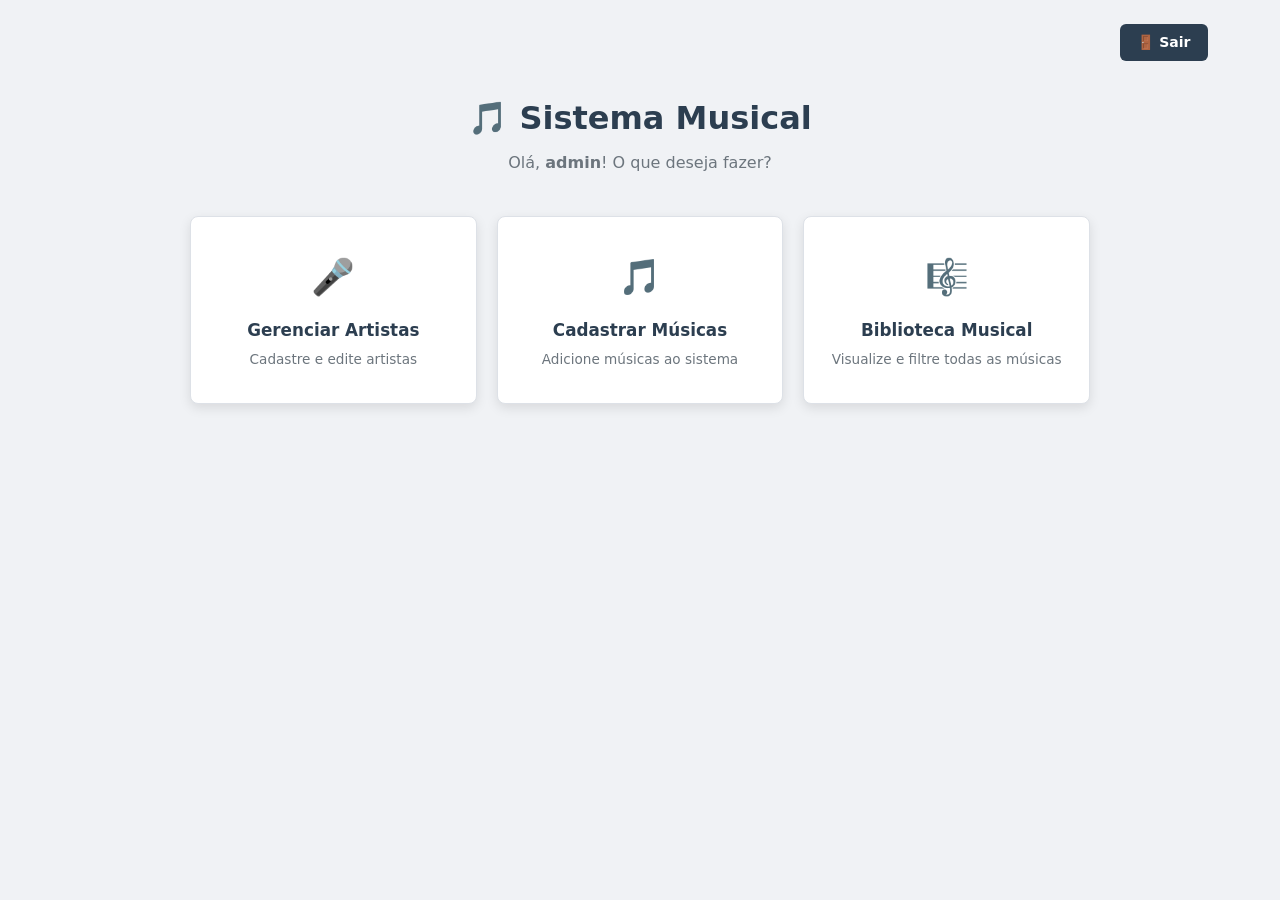
<file: index.html>
<!DOCTYPE html>
<html lang="pt-br">

<head>
    <meta charset="UTF-8">
    <meta name="viewport" content="width=device-width, initial-scale=1.0">
    <title>Menu Principal — Sistema Musical</title>
    <link rel="icon" href="data:image/svg+xml,<svg xmlns=%27http://www.w3.org/2000/svg%27 viewBox=%270 0 100 100%27><text y=%27.9em%27 font-size=%2790%27>🎵</text></svg>">
    <link rel="stylesheet" href="style.css">
</head>

<body>

    <div class="container">

        <div class="topbar">
            <a href="login.html" class="btn-back">🚪 Sair</a>
        </div>

        <div class="page-header">
            <h1>🎵 Sistema Musical</h1>
            <p>Olá, <strong>admin</strong>! O que deseja fazer?</p>
        </div>

        <div class="menu-grid">

            <div class="menu-card">
                <a href="cadastro_artista.html">
                    <div class="menu-card-icon">🎤</div>
                    <div class="menu-card-title">Gerenciar Artistas</div>
                    <div class="menu-card-desc">Cadastre e edite artistas</div>
                </a>
            </div>

            <div class="menu-card">
                <a href="cadastro_musica.html">
                    <div class="menu-card-icon">🎵</div>
                    <div class="menu-card-title">Cadastrar Músicas</div>
                    <div class="menu-card-desc">Adicione músicas ao sistema</div>
                </a>
            </div>

            <div class="menu-card">
                <a href="listagem_musicas.html">
                    <div class="menu-card-icon">🎼</div>
                    <div class="menu-card-title">Biblioteca Musical</div>
                    <div class="menu-card-desc">Visualize e filtre todas as músicas</div>
                </a>
            </div>

        </div>

    </div>

</body>

</html>
</file>
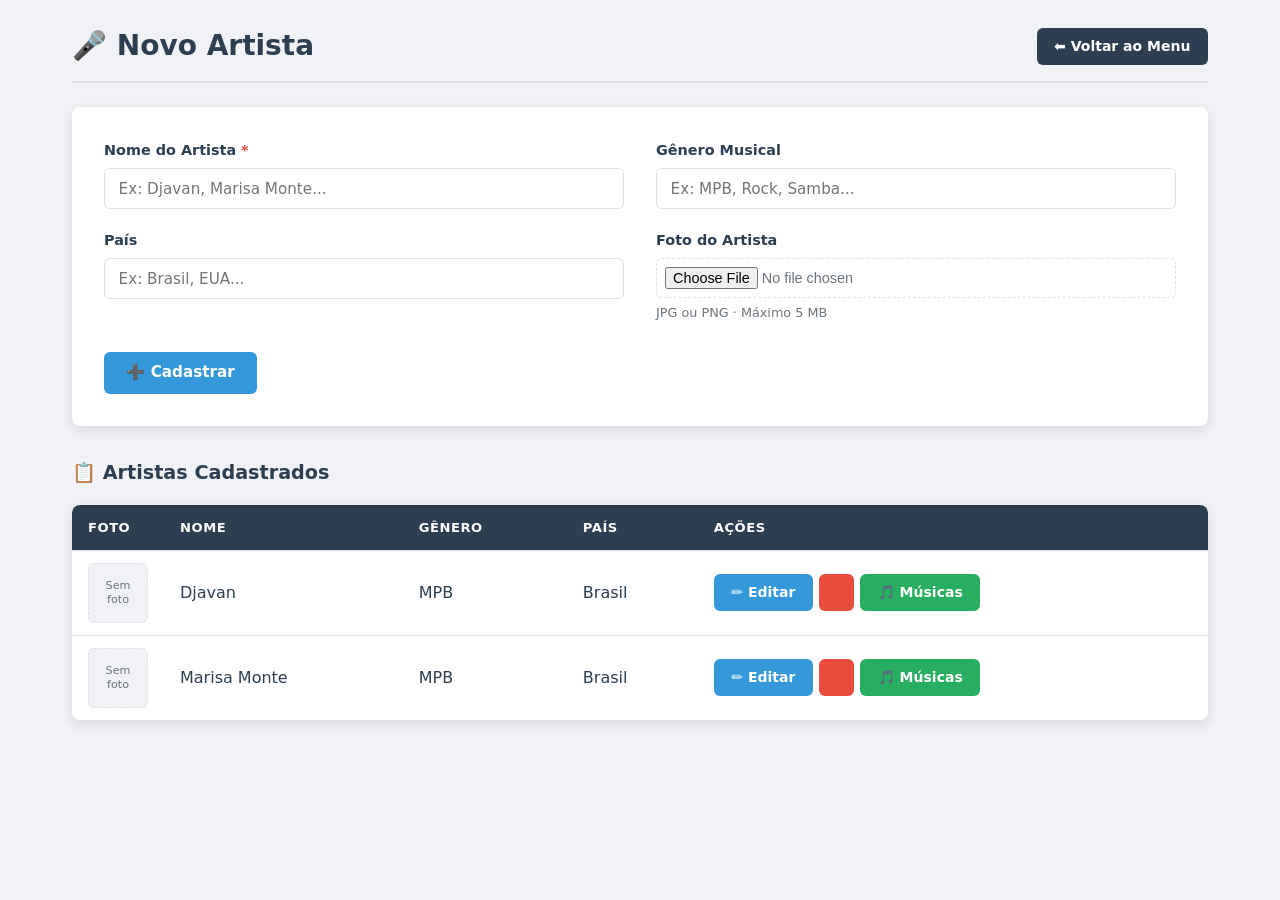
<file: cadastro_artista.html>
<!DOCTYPE html>
<html lang="pt-br">
<head>
<meta charset="UTF-8">
<meta name="viewport" content="width=device-width, initial-scale=1.0">
<title>Novo Artista — Sistema Musical</title>
<link rel="icon" href="data:image/svg+xml,<svg xmlns=%27http://www.w3.org/2000/svg%27 viewBox=%270 0 100 100%27><text y=%27.9em%27 font-size=%2790%27>🎵</text></svg>">
<link rel="stylesheet" href="style.css">
</head>
<body>
<div class="container">

<!-- A mesma barra de título da Biblioteca (o CSS já existe desde a aula 2). -->
<div class="page-header-bar">
<h2>🎤 Novo Artista</h2>
<div class="header-actions">
<a href="index.html" class="btn-back">⬅ Voltar ao Menu</a>
</div>
</div>

<!--
FORMULÁRIO DE CADASTRO DO ARTISTA (o "criador")
method="post": envia os dados escondidos. É o certo para cadastrar.
enctype="multipart/form-data": OBRIGATÓRIO para enviar arquivo (a foto).
Não muda nada na tela, mas sem ele a foto não chega ao PHP na Sprint 2.
-->
<form method="post" action="#" enctype="multipart/form-data">

<!-- form-grid: o CSS transforma em 2 colunas (grid 1fr 1fr). Os campos se encaixam 2 por linha. -->
<div class="form-grid">

<div class="form-group">
<!-- O * vermelho avisa que o campo é obrigatório. A cor vem da variável --red. -->
<label for="nome">Nome do Artista <span style="color:var(--red)">*</span></label>
<!-- required: o navegador não deixa cadastrar sem nome. -->
<input type="text" id="nome" name="nome"
required placeholder="Ex: Djavan, Marisa Monte...">
</div>

<div class="form-group">
<!-- Campo opcional (sem required). -->
<label for="genero">Gênero Musical</label>
<input type="text" id="genero" name="genero"
placeholder="Ex: MPB, Rock, Samba...">
</div>

<div class="form-group">
<label for="pais">País</label>
<input type="text" id="pais" name="pais"
placeholder="Ex: Brasil, EUA...">
</div>

<div class="form-group">
<label for="imagem">Foto do Artista</label>
<!-- type="file": abre a janela para escolher um arquivo.
accept="image/*": mostra só imagens. -->
<input type="file" id="imagem" name="imagem" accept="image/*">
<!-- small: texto pequeno de ajuda embaixo do campo. -->
<small>JPG ou PNG · Máximo 5 MB</small>
</div>

</div><!-- fim .form-grid -->

<!-- form-actions: a área dos botões do formulário (flex). -->
<div class="form-actions">
<button type="submit" class="btn-primary">➕ Cadastrar</button>
</div>
</form>


<!-- ========== TABELA DE ARTISTAS (dados fixos nesta fase) ==========
Usa as MESMAS classes da tabela da Biblioteca: o visual já vem pronto. -->
<h3>📋 Artistas Cadastrados</h3> <!-- h3: subtítulo da tabela -->

<div class="table-container">
<table>
<thead>
<tr>
<th class="col-foto">Foto</th>
<th>Nome</th>
<th>Gênero</th>
<th>País</th>
<th class="col-acoes">Ações</th>
</tr>
</thead>
<tbody>
<!-- Cada tr = um artista. -->
<tr>
<td><div class="no-image">Sem<br>foto</div></td>
<td>Djavan</td>
<td>MPB</td>
<td>Brasil</td>
<td>
<div class="action-buttons">
<a href="#" class="btn-edit">✏️ Editar</a>
<a href="#" class="btn-delete">️</a>
<!-- btn-music (verde): leva ao cadastro das músicas DESTE artista. -->
<a href="cadastro_musica.html" class="btn-music">🎵 Músicas</a>
</div>
</td>
</tr>
<tr>
<td><div class="no-image">Sem<br>foto</div></td>
<td>Marisa Monte</td>
<td>MPB</td>
<td>Brasil</td>
<td>
<div class="action-buttons">
<a href="#" class="btn-edit">✏️ Editar</a>
<a href="#" class="btn-delete">️</a>
<a href="cadastro_musica.html" class="btn-music">🎵 Músicas</a>
</div>
</td>
</tr>
</tbody>
</table>
</div>

</div>
</body>
</html>
</file>
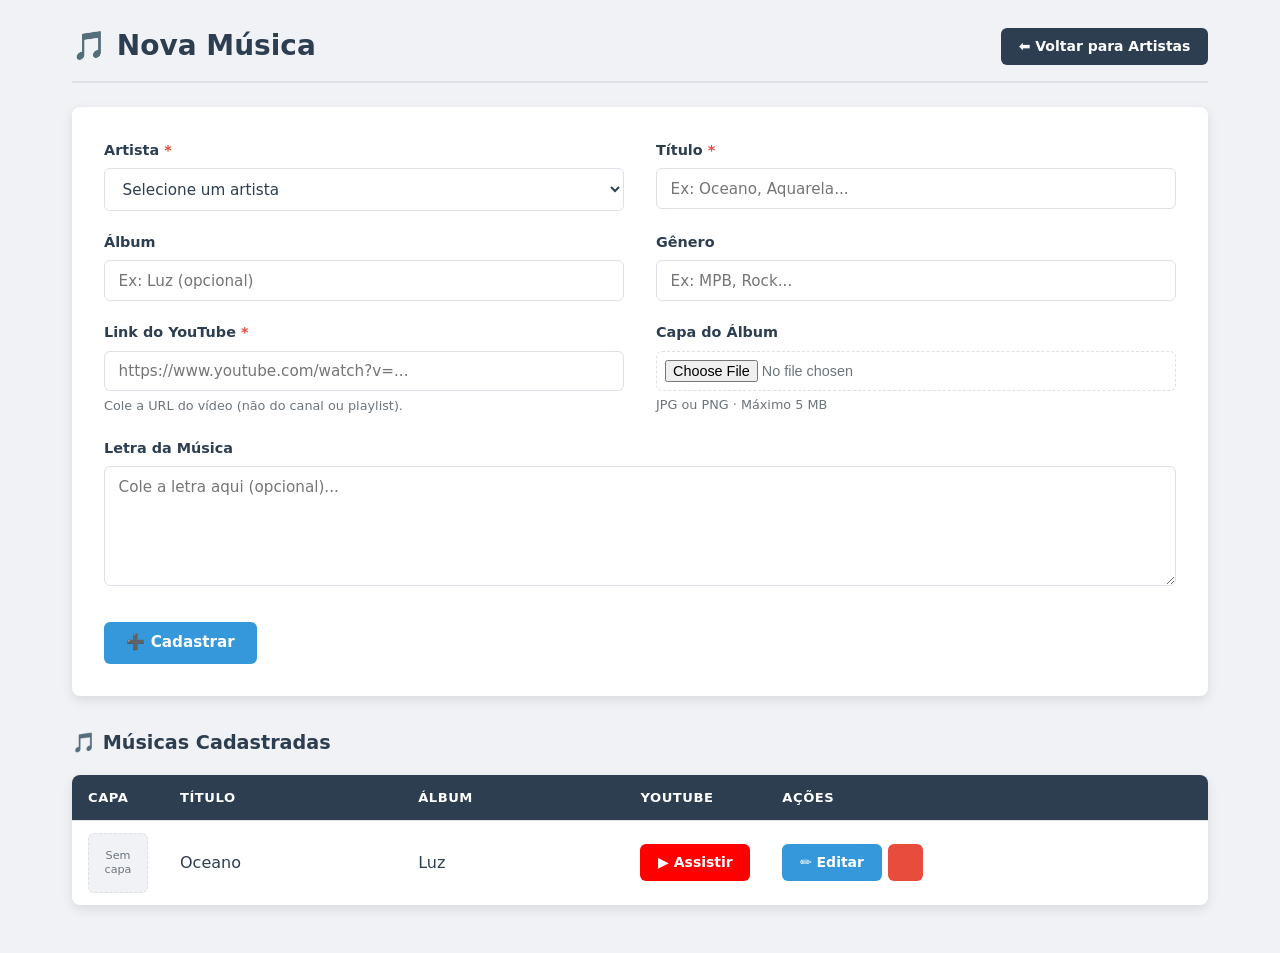
<file: cadastro_musica.html>
<!DOCTYPE html>
<html lang="pt-br">
<head>
<meta charset="UTF-8">
<meta name="viewport" content="width=device-width, initial-scale=1.0">
<title>Nova Música — Sistema Musical</title>
<link rel="icon" href="data:image/svg+xml,<svg xmlns=%27http://www.w3.org/2000/svg%27 viewBox=%270 0 100 100%27><text y=%27.9em%27 font-size=%2790%27>🎵</text></svg>">
<link rel="stylesheet" href="style.css">
</head>
<body>
<div class="container">

<!-- Aqui o botão volta para os ARTISTAS: chegamos nesta tela pelo botão verde "Músicas". -->
<div class="page-header-bar">
<h2>🎵 Nova Música</h2>
<div class="header-actions">
<a href="cadastro_artista.html" class="btn-back">⬅ Voltar para Artistas</a>
</div>
</div>

<!-- FORMULÁRIO DA MÚSICA (a "obra"). Igual ao do artista: post, enctype e form-grid. -->
<form method="post" action="#" enctype="multipart/form-data">

<div class="form-grid">

<!-- Linha 1: Artista + Título -->
<div class="form-group">
<label for="artista_id">Artista <span style="color:var(--red)">*</span></label>
<!--
select required: a música PRECISA de um artista.
A 1a opção tem value="" (vazio): se a pessoa não escolher, o required bloqueia.
value="1", "2": o código do artista. Na Sprint 2 é assim que o banco
liga a música ao artista dela (chave estrangeira artista_id).
-->
<select name="artista_id" id="artista_id" required>
<option value="">Selecione um artista</option>
<option value="1">Djavan</option>
<option value="2">Marisa Monte</option>
</select>
</div>

<div class="form-group">
<label for="titulo">Título <span style="color:var(--red)">*</span></label>
<input type="text" id="titulo" name="titulo"
required placeholder="Ex: Oceano, Aquarela...">
</div>

<!-- Linha 2: Álbum + Gênero (opcionais) -->
<div class="form-group">
<label for="album">Álbum</label>
<input type="text" id="album" name="album" placeholder="Ex: Luz (opcional)">
</div>

<div class="form-group">
<label for="genero">Gênero</label>
<input type="text" id="genero" name="genero" placeholder="Ex: MPB, Rock...">
</div>

<!-- Linha 3: YouTube + Capa -->
<div class="form-group">
<label for="youtube_link">Link do YouTube <span style="color:var(--red)">*</span></label>
<!-- type="url": o navegador confere se é um endereço de internet (http...). -->
<input type="url" id="youtube_link" name="youtube_link"
required placeholder="https://www.youtube.com/watch?v=...">
<small>Cole a URL do vídeo (não do canal ou playlist).</small>
</div>

<div class="form-group">
<label for="imagem_capa">Capa do Álbum</label>
<!-- O mesmo campo de foto do artista: só imagens. -->
<input type="file" id="imagem_capa" name="imagem_capa" accept="image/*">
<small>JPG ou PNG · Máximo 5 MB</small>
</div>

<!-- Linha 4: Letra. A classe "full" faz este campo ocupar as 2 colunas (grid-column: 1 / -1). -->
<div class="form-group full">
<label for="letra">Letra da Música</label>
<!-- textarea: caixa de texto com várias linhas. Diferente do input, ela tem fechamento. -->
<textarea id="letra" name="letra" placeholder="Cole a letra aqui (opcional)..."></textarea>
</div>

</div><!-- fim .form-grid -->

<div class="form-actions">
<button type="submit" class="btn-primary">➕ Cadastrar</button>
</div>
</form>


<!-- ========== TABELA DE MÚSICAS DO ARTISTA (dados fixos nesta fase) ========== -->
<h3>🎵 Músicas Cadastradas</h3>
<div class="table-container">
<table>
<thead>
<tr>
<th class="col-capa">Capa</th>
<th>Título</th>
<th>Álbum</th>
<th class="col-youtube">YouTube</th>
<th class="col-acoes">Ações</th>
</tr>
</thead>
<tbody>
<tr>
<td><div class="no-image">Sem<br>capa</div></td>
<td>Oceano</td>
<td>Luz</td>
<!-- Abre o vídeo numa aba nova. -->
<td><a href="#" target="_blank" class="btn-youtube">▶ Assistir</a></td>
<td>
<div class="action-buttons">
<a href="#" class="btn-edit">✏️ Editar</a>
<a href="#" class="btn-delete">️</a>
</div>
</td>
</tr>
</tbody>
</table>
</div>

</div>
</body>
</html>
</file>
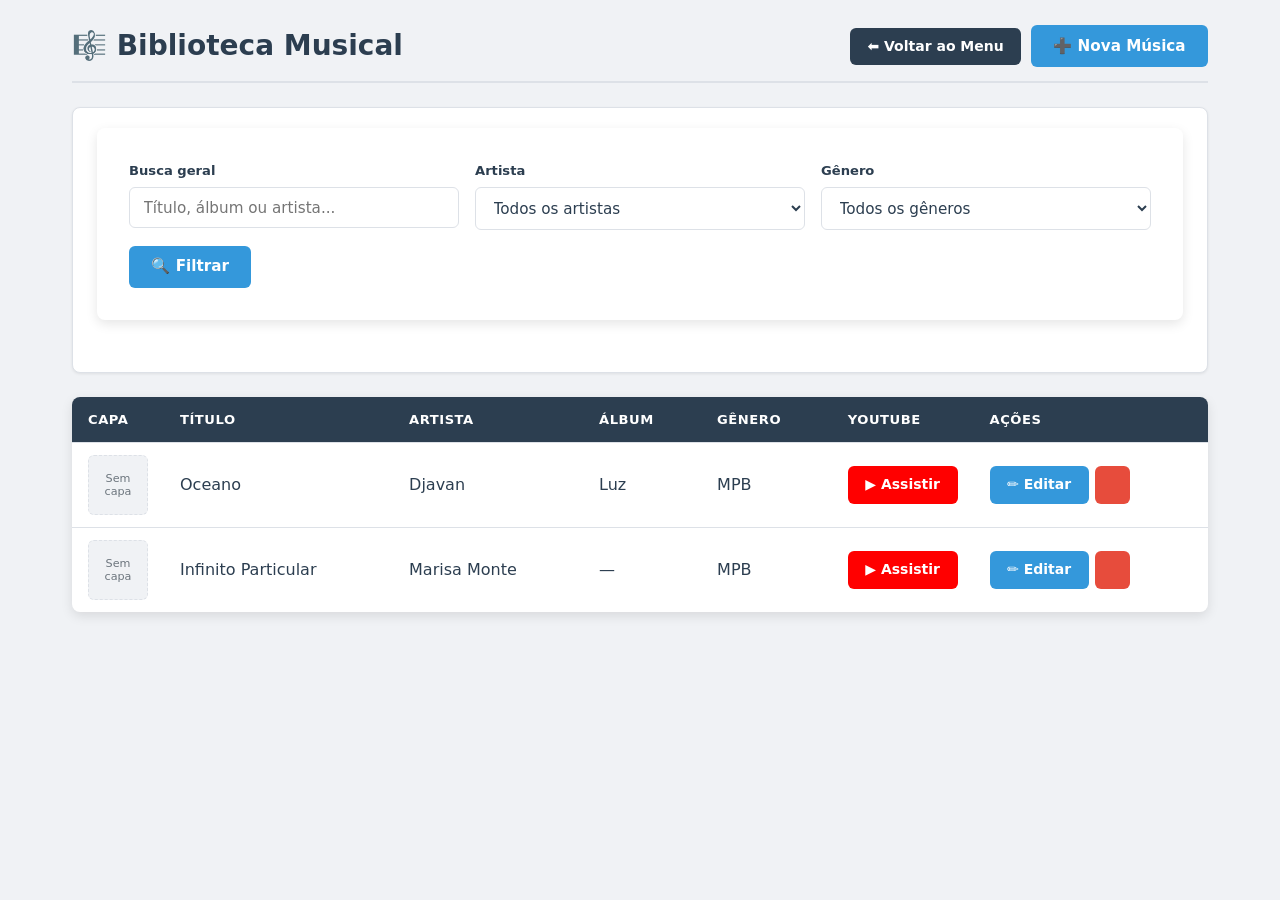
<file: listagem_musicas.html>
<!DOCTYPE html>
<html lang="pt-br">
<head>
    <meta charset="UTF-8">
    <meta name="viewport" content="width=device-width, initial-scale=1.0">
    <title>Biblioteca Musical — Sistema Musical</title>
    <link rel="icon" href="data:image/svg+xml,<svg xmlns=%27http://www.w3.org/2000/svg%27 viewBox=%270 0 100 100%27><text y=%27.9em%27 font-size=%2790%27>🎵</text></svg>">
    <link rel="stylesheet" href="style.css">
</head>
<body>
    <div class="container">

        <!-- ========== CABEÇALHO DA PÁGINA ==========
        page-header-bar: o CSS (flex + space-between) deixa o título
        à esquerda e os botões à direita. Esta barra se repete nos cadastros. -->
        <div class="page-header-bar">
            <h2>🎼 Biblioteca Musical</h2> <!-- h2: o título desta tela -->
            <div class="header-actions">
                <!-- Links com cara de botão: btn-back (escuro) e btn-primary (azul). -->
                <a href="index.html" class="btn-back">⬅ Voltar ao Menu</a>
                <a href="cadastro_musica.html" class="btn-primary">➕ Nova Música</a>
            </div>
        </div>

        <!-- ========== FILTROS ==========
        Nesta fase eles só aparecem (não filtram de verdade).
        method="get": na Sprint 2 o que a pessoa escolher vai aparecer no endereço
        (ex.: ?artista=1) e o PHP usa isso para filtrar no banco. -->
        <div class="filters">
            <form method="get" class="filter-form" action="#">

                <!-- filter-group: os 3 filtros. O CSS (flex) coloca lado a lado. -->
                <div class="filter-group">

                    <!-- filter-item: um filtro = rótulo + campo. -->
                    <div class="filter-item">
                        <label for="busca">Busca geral</label>
                        <input type="text" name="busca" id="busca" placeholder="Título, álbum ou artista...">
                    </div>

                    <div class="filter-item">
                        <label for="artista">Artista</label>
                        <!-- select: lista para escolher uma opção.
                        value="" (vazio) = "todos". O número é o código do artista no banco. -->
                        <select name="artista" id="artista">
                            <option value="">Todos os artistas</option>
                            <option value="1">Djavan</option>
                            <option value="2">Marisa Monte</option>
                        </select>
                    </div>

                    <div class="filter-item">
                        <label for="genero">Gênero</label>
                        <select name="genero" id="genero">
                            <option value="">Todos os gêneros</option>
                            <option value="MPB">MPB</option>
                        </select>
                    </div>
                </div>

                <!-- filter-actions: a área do botão de filtrar. -->
                <div class="filter-actions">
                    <button type="submit" class="btn-primary">🔍 Filtrar</button>
                </div>
            </form>
        </div>

        <!-- ========== TABELA DE MÚSICAS ==========
        table-container: a caixa branca com sombra em volta da tabela. -->
        <div class="table-container">
            <table>
                <!-- thead: o cabeçalho da tabela. tr = linha. th = célula de título. -->
                <thead>
                    <tr>
                        <!-- As classes col-... deixam o CSS controlar a largura destas colunas. -->
                        <th class="col-capa">Capa</th>
                        <th>Título</th>
                        <th>Artista</th>
                        <th>Álbum</th>
                        <th>Gênero</th>
                        <th class="col-youtube">YouTube</th>
                        <th class="col-acoes">Ações</th>
                    </tr>
                </thead>

                <!-- tbody: o corpo. Cada tr é UMA música; cada td é uma informação dela.
                Os dados estão fixos aqui. Na Sprint 2 o PHP cria estas linhas a partir do banco. -->
                <tbody>
                    <tr>
                        <!-- no-image: quadrado "Sem capa" no lugar da imagem (a capa real vem na Sprint 2). -->
                        <td><div class="no-image">Sem<br>capa</div></td>
                        <td>Oceano</td>
                        <td>Djavan</td>
                        <td>Luz</td>
                        <td>MPB</td>
                        <!-- target="_blank": abre o vídeo numa aba nova, sem sair do sistema. -->
                        <td><a href="#" target="_blank" class="btn-youtube">▶ Assistir</a></td>
                        <td>
                            <!-- action-buttons: junta Editar e Excluir lado a lado (flex). -->
                            <div class="action-buttons">
                                <a href="#" class="btn-edit">✏️ Editar</a>
                                <a href="#" class="btn-delete">️</a>
                            </div>
                        </td>
                    </tr>
                    <tr>
                        <td><div class="no-image">Sem<br>capa</div></td>
                        <td>Infinito Particular</td>
                        <td>Marisa Monte</td>
                        <td>—</td> <!-- sem álbum: mostramos um traço -->
                        <td>MPB</td>
                        <td><a href="#" target="_blank" class="btn-youtube">▶ Assistir</a></td>
                        <td>
                            <div class="action-buttons">
                                <a href="#" class="btn-edit">✏️ Editar</a>
                                <a href="#" class="btn-delete">️</a>
                            </div>
                        </td>
                    </tr>
                </tbody>
            </table>
        </div>

    </div>
</body>
</html>
</file>
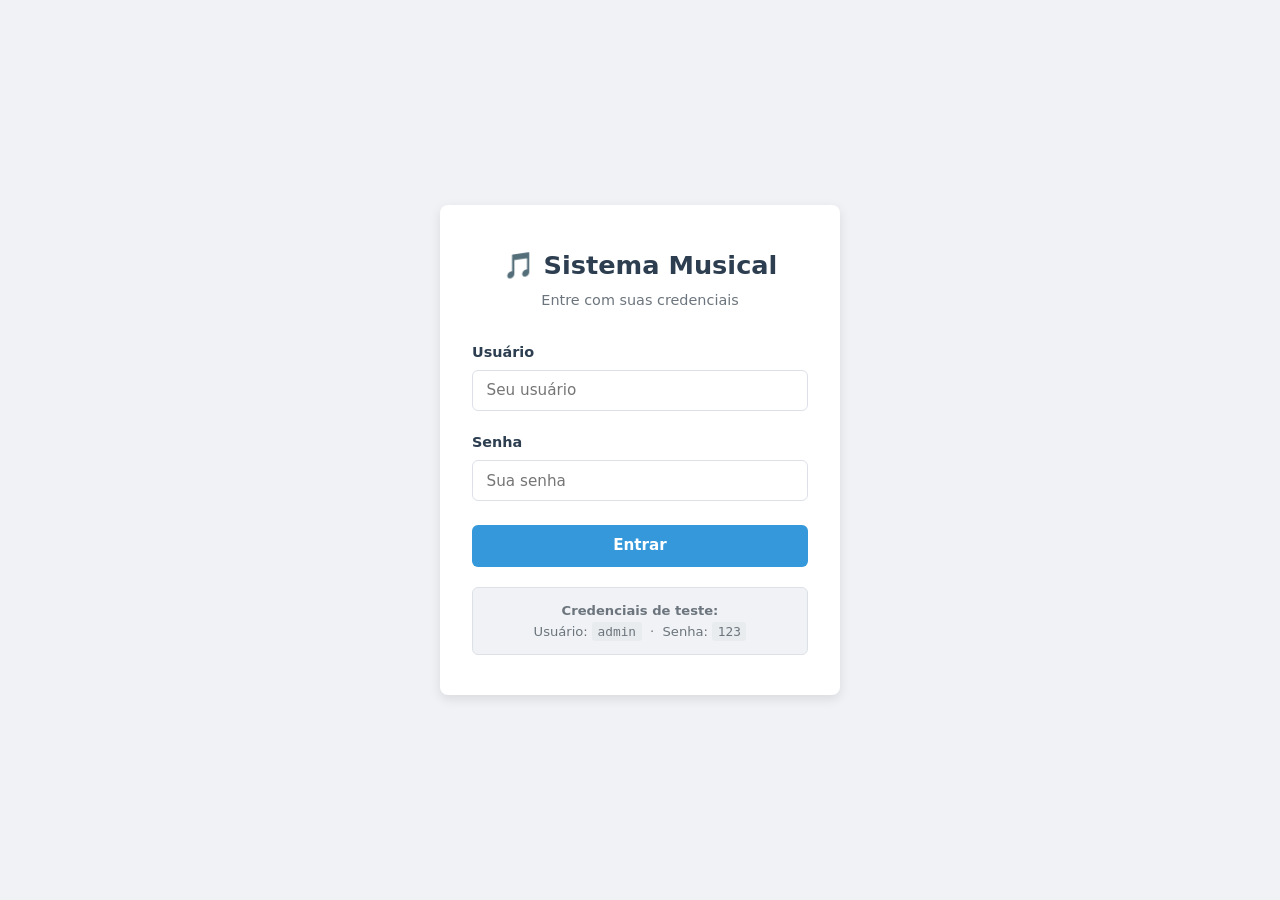
<file: login.html>
<!DOCTYPE html>
<html lang="pt-br">

<head>
    <meta charset="UTF-8">
    <meta name="viewport" content="width=device-width, initial-scale=1.0">
    <title>Login — Sistema Musical</title>
    <link rel="icon" href="data:image/svg+xml,<svg xmlns=%27http://www.w3.org/2000/svg%27 viewBox=%270 0 100 100%27><text y=%27.9em%27 font-size=%2790%27>🎵</text></svg>">
    <link rel="stylesheet" href="style.css">
</head>

<body class="login-page">

    <div class="login-card">

        <div class="login-header">
            <h1>🎵 Sistema Musical</h1>
            <p>Entre com suas credenciais</p>
        </div>

        <form method="post" action="#">

            <div class="form-group">
                <label for="usuario">Usuário</label>
                <input
                    type="text"
                    id="usuario"
                    name="usuario"
                    required
                    autocomplete="username"
                    placeholder="Seu usuário">
            </div>

            <div class="form-group">
                <label for="senha">Senha</label>
                <input
                    type="password"
                    id="senha"
                    name="senha"
                    required
                    autocomplete="current-password"
                    placeholder="Sua senha">
            </div>

            <button type="submit" class="btn-primary">Entrar</button>

        </form>

        <div class="login-hint">
            <strong>Credenciais de teste:</strong><br>
            Usuário: <code>admin</code> &nbsp;·&nbsp; Senha: <code>123</code>
        </div>

    </div>

</body>

</html>
</file>
<file: style.css>
:root {
    --primary:     #2c3e50;
    --blue:        #3498db;
    --blue-dark:   #2980b9;
    --green:       #27ae60;
    --red:         #e74c3c;
    --red-dark:    #c0392b;
    --bg:          #f0f2f5;
    --surface:     #ffffff;
    --border:      #dde1e7;
    --text:        #2c3e50;
    --text-muted:  #6c757d;
    --shadow-sm:   0 1px 3px rgba(0,0,0,.08);
    --shadow-md:   0 4px 12px rgba(0,0,0,.10);
    --radius:      8px;
    --font:        'Segoe UI', system-ui, -apple-system, sans-serif;
}


*, *::before, *::after {
    margin: 0;
    padding: 0;
    box-sizing: border-box;
}


body {
    font-family: var(--font);
    background-color: var(--bg);
    color: var(--text);
    line-height: 1.6;
    min-height: 100vh;
}




/* -----------------------------------------------
   2. FORMULÁRIOS (base — todas as telas com <form>
      vão reaproveitar estas regras)
----------------------------------------------- */
form {
    background: var(--surface);
    padding: 2rem;
    border-radius: var(--radius);
    box-shadow: var(--shadow-md);
    margin-bottom: 2rem;
}


.form-group {
    margin-bottom: 1.25rem;
}


label {
    display: block;
    margin-bottom: .4rem;
    font-size: .9rem;
    font-weight: 600;
    color: var(--primary);
}


input[type="text"],
input[type="password"],
textarea,
select {
    width: 100%;
    padding: .65rem .85rem;
    border: 1.5px solid var(--border);
    border-radius: 6px;
    font-size: .95rem;
    font-family: var(--font);
    color: var(--text);
    background: var(--surface);
    transition: border-color .2s, box-shadow .2s;
}


input:focus,
textarea:focus,
select:focus {
    outline: none;
    border-color: var(--blue);
    box-shadow: 0 0 0 3px rgba(52,152,219,.15);
}




/* -----------------------------------------------
   3. BOTÕES (por enquanto só o botão primário —
      os outros botões (.btn-edit, .btn-delete...)
      entram no seletor abaixo quando aparecerem
      nas próximas telas)
----------------------------------------------- */
.btn-primary,
.btn-edit,
.btn-delete,
.btn-music,
.btn-back,
.btn-youtube {
    display: inline-flex;
    align-items: center;
    justify-content: center;
    gap: .35rem;
    padding: .55rem 1.1rem;
    border: none;
    border-radius: 6px;
    font-size: .875rem;
    font-weight: 600;
    font-family: var(--font);
    cursor: pointer;
    text-decoration: none;
    white-space: nowrap;
    transition: background-color .2s, transform .15s, box-shadow .2s;
    line-height: 1.4;
}


.btn-primary {
    padding: .65rem 1.4rem;
    font-size: .95rem;
    background: var(--blue);
    color: #fff;
}
.btn-primary:hover { background: var(--blue-dark); transform: translateY(-1px); box-shadow: var(--shadow-sm); }


.btn-back        { background: var(--primary); color: #fff; }
.btn-back:hover  { background: #1a252f; }


/* E acrescente as cores específicas de cada botão novo: */
.btn-edit           { background: var(--blue);  color: #fff; }
.btn-edit:hover      { background: var(--blue-dark); }
.btn-delete         { background: var(--red);   color: #fff; }
.btn-delete:hover    { background: var(--red-dark); }
.btn-music          { background: var(--green); color: #fff; }
.btn-music:hover     { background: #219a52; }
.btn-youtube        { background: #ff0000; color: #fff; }
.btn-youtube:hover  { background: #cc0000; }




/* -----------------------------------------------
   4. COMPONENTES DE MENSAGEM (login já usa a dica
      de credenciais; a estrutura .message genérica
      será usada por outras telas na Fase 2)
----------------------------------------------- */
.message {
    display: flex;
    align-items: center;
    gap: .6rem;
    padding: .85rem 1.1rem;
    border-radius: 6px;
    margin-bottom: 1.25rem;
    font-size: .95rem;
    font-weight: 500;
}


.message.success { background: #d4edda; color: #155724; border: 1px solid #c3e6cb; }
.message.error   { background: #f8d7da; color: #721c24; border: 1px solid #f5c6cb; }


textarea {
    min-height: 120px;
    resize: vertical;
}




/* -----------------------------------------------
   5. TELA DE LOGIN (específico desta tela)
----------------------------------------------- */
.login-page {
    display: flex;
    justify-content: center;
    align-items: center;
    min-height: 100vh;
    background: var(--bg);
    padding: 1rem;
}


.login-card {
    background: var(--surface);
    padding: 2.5rem 2rem;
    border-radius: var(--radius);
    box-shadow: var(--shadow-md);
    width: 100%;
    max-width: 400px;
}


.login-card form {
    background: none;
    box-shadow: none;
    padding: 0;
    margin: 0;
}


.login-header {
    text-align: center;
    margin-bottom: 1.75rem;
}


.login-header h1 {
    font-size: 1.6rem;
    color: var(--primary);
    margin-bottom: .25rem;
}


.login-header p {
    color: var(--text-muted);
    font-size: .9rem;
}


.login-card .btn-primary {
    width: 100%;
    margin-top: .25rem;
}


.login-hint {
    margin-top: 1.25rem;
    padding: .75rem 1rem;
    background: var(--bg);
    border-radius: 6px;
    text-align: center;
    font-size: .82rem;
    color: var(--text-muted);
    border: 1px solid var(--border);
}


.login-hint code {
    background: #e9ecef;
    padding: .1rem .35rem;
    border-radius: 3px;
    font-size: .8rem;
}


/* -----------------------------------------------
   6. LAYOUT BASE (container usado por todas as
      telas a partir de agora, exceto o login)
----------------------------------------------- */
.container {
    max-width: 1200px;
    margin: 0 auto;
    padding: 24px 32px;
}




/* -----------------------------------------------
   7. MENU PRINCIPAL (específico desta tela)
----------------------------------------------- */
.topbar {
    display: flex;
    justify-content: flex-end;
    margin-bottom: 2rem;
}


.page-header {
    text-align: center;
    margin-bottom: 2.5rem;
}


.page-header h1 {
    font-size: 2rem;
    color: var(--primary);
    margin-bottom: .35rem;
}


.page-header p { color: var(--text-muted); font-size: 1rem; }


.menu-grid {
    display: grid;
    grid-template-columns: repeat(auto-fit, minmax(240px, 1fr));
    gap: 1.25rem;
    max-width: 900px;
    margin: 0 auto;
}


.menu-card {
    background: var(--surface);
    border-radius: var(--radius);
    box-shadow: var(--shadow-md);
    transition: transform .2s, box-shadow .2s;
    border: 1px solid var(--border);
}


.menu-card:hover {
    transform: translateY(-4px);
    box-shadow: 0 8px 20px rgba(0,0,0,.13);
}


.menu-card a {
    display: block;
    padding: 2rem 1.5rem;
    text-align: center;
    text-decoration: none;
    color: var(--text);
}


.menu-card-icon  { font-size: 2.2rem; margin-bottom: .75rem; }
.menu-card-title { font-size: 1.05rem; font-weight: 600; color: var(--primary); margin-bottom: .35rem; }
.menu-card-desc  { font-size: .85rem; color: var(--text-muted); }


/* -----------------------------------------------
   8. TIPOGRAFIA (h2/h3 aparecem a partir desta tela)
----------------------------------------------- */
h2 {
    font-size: 1.75rem;
    font-weight: 600;
    color: var(--primary);
    margin-bottom: 1.5rem;
    padding-bottom: .75rem;
    border-bottom: 2px solid var(--border);
}


h3 {
    font-size: 1.2rem;
    font-weight: 600;
    color: var(--primary);
    margin: 2rem 0 1rem;
}




/* -----------------------------------------------
   9. CABEÇALHO DE PÁGINA COM AÇÕES
----------------------------------------------- */
.page-header-bar {
    display: flex;
    align-items: center;
    justify-content: space-between;
    gap: 1rem;
    margin-bottom: 1.5rem;
    padding-bottom: .75rem;
    border-bottom: 2px solid var(--border);
    flex-wrap: wrap;
}


.page-header-bar h2 {
    margin: 0;
    padding: 0;
    border: none;
    font-size: 1.75rem;
    font-weight: 600;
    color: var(--primary);
}


.page-header-bar .header-actions {
    display: flex;
    gap: .6rem;
    flex-wrap: wrap;
    align-items: center;
}




/* -----------------------------------------------
   10. FORMULÁRIO EM GRADE (2 colunas)
----------------------------------------------- */
input[type="number"],
input[type="url"],
input[type="date"] {
    width: 100%;
    padding: .65rem .85rem;
    border: 1.5px solid var(--border);
    border-radius: 6px;
    font-size: .95rem;
    font-family: var(--font);
    color: var(--text);
    background: var(--surface);
    transition: border-color .2s, box-shadow .2s;
}


input[type="file"] {
    width: 100%;
    padding: .5rem;
    border: 1.5px dashed var(--border);
    border-radius: 6px;
    font-size: .9rem;
    color: var(--text-muted);
    cursor: pointer;
}


small {
    display: block;
    margin-top: .3rem;
    font-size: .8rem;
    color: var(--text-muted);
}


/* Grid de 2 colunas para formulários */
.form-grid {
    display: grid;
    grid-template-columns: 1fr 1fr;
    gap: 0 2rem;
}


/* Campo que ocupa as 2 colunas inteiras (usado na Etapa 8, para a letra da música) */
.form-grid .form-group.full {
    grid-column: 1 / -1;
}


/* Grupo de botões abaixo do form */
.form-actions {
    display: flex;
    gap: .75rem;
    align-items: center;
    flex-wrap: wrap;
    margin-top: .5rem;
    grid-column: 1 / -1;
}


/* Imagem atual (será usada na Fase 2, ao editar um artista/música com foto já salva) */
.current-image {
    display: flex;
    align-items: center;
    gap: .75rem;
    margin-top: .75rem;
    padding: .75rem;
    background: var(--bg);
    border-radius: 6px;
}


.current-image img {
    width: 64px;
    height: 64px;
    object-fit: cover;
    border-radius: 6px;
    flex-shrink: 0;
}


.current-image small {
    margin: 0;
    color: var(--text-muted);
}


/* -----------------------------------------------
   11. TABELAS
----------------------------------------------- */
.table-container {
    background: var(--surface);
    border-radius: var(--radius);
    box-shadow: var(--shadow-md);
    overflow: hidden;
    margin-bottom: 1.5rem;
}


table {
    width: 100%;
    border-collapse: collapse;
}


th, td {
    padding: 12px 16px;
    text-align: left;
    vertical-align: middle;
    border-bottom: 1px solid var(--border);
}


th {
    background: var(--primary);
    color: #fff;
    font-size: .82rem;
    font-weight: 600;
    letter-spacing: .04em;
    text-transform: uppercase;
    white-space: nowrap;
}


tbody tr:last-child td { border-bottom: none; }
tbody tr:hover { background: #f8fafc; }


.col-foto,
.col-capa    { width: 90px;  white-space: nowrap; }
.col-youtube { width: 110px; white-space: nowrap; }
.col-acoes   { white-space: nowrap; }


.action-buttons {
    display: flex;
    gap: 6px;
    align-items: center;
    flex-wrap: nowrap;
}


.table-thumbnail {
    width: 60px;
    height: 60px;
    object-fit: cover;
    border-radius: 6px;
    display: block;
}


.no-image {
    width: 60px;
    height: 60px;
    background: var(--bg);
    border: 1.5px dashed var(--border);
    border-radius: 6px;
    display: flex;
    align-items: center;
    justify-content: center;
    font-size: .7rem;
    color: var(--text-muted);
    text-align: center;
    line-height: 1.2;
}


td.empty-cell {
    text-align: center;
    color: var(--text-muted);
    padding: 2rem;
    font-size: .95rem;
}


/* -----------------------------------------------
   14. FILTROS
----------------------------------------------- */
.filters {
    background: var(--surface);
    padding: 1.25rem 1.5rem;
    border-radius: var(--radius);
    box-shadow: var(--shadow-sm);
    margin-bottom: 1.5rem;
    border: 1px solid var(--border);
}


.filter-group {
    display: flex;
    gap: 1rem;
    flex-wrap: wrap;
    margin-bottom: 1rem;
}


.filter-item {
    flex: 1;
    min-width: 180px;
}


.filter-item label {
    font-size: .82rem;
}


.filter-actions {
    display: flex;
    gap: .75rem;
    align-items: center;
}




/* -----------------------------------------------
   15. UTILITÁRIOS
----------------------------------------------- */
.text-center { text-align: center; }
.text-muted  { color: var(--text-muted); font-size: .9rem; }


.mt-1 { margin-top: .5rem; }
.mt-2 { margin-top: 1rem; }
.mt-3 { margin-top: 1.5rem; }
.mb-1 { margin-bottom: .5rem; }
.mb-2 { margin-bottom: 1rem; }
.mb-3 { margin-bottom: 1.5rem; }




/* -----------------------------------------------
   16. RESPONSIVIDADE (ajusta todas as telas juntas,
       agora que todas já existem)
----------------------------------------------- */
@media (max-width: 768px) {
    .container { padding: 16px; }
    h2 { font-size: 1.4rem; }
    form { padding: 1.25rem; }
    .form-grid { grid-template-columns: 1fr; }
    .filter-group   { flex-direction: column; gap: .75rem; }
    .filter-item    { min-width: 100%; }
    .table-container { overflow-x: auto; }
    table            { min-width: 560px; }
    th, td { padding: 10px 12px; font-size: .85rem; }
    .table-thumbnail,
    .no-image { width: 48px; height: 48px; }
    .col-foto, .col-capa { width: 68px; }
    .action-buttons { flex-wrap: wrap; gap: 4px; }
    .btn-edit, .btn-delete, .btn-music, .btn-youtube {
        padding: .4rem .7rem;
        font-size: .78rem;
    }
    .menu-grid { grid-template-columns: 1fr; }
}
</file>
